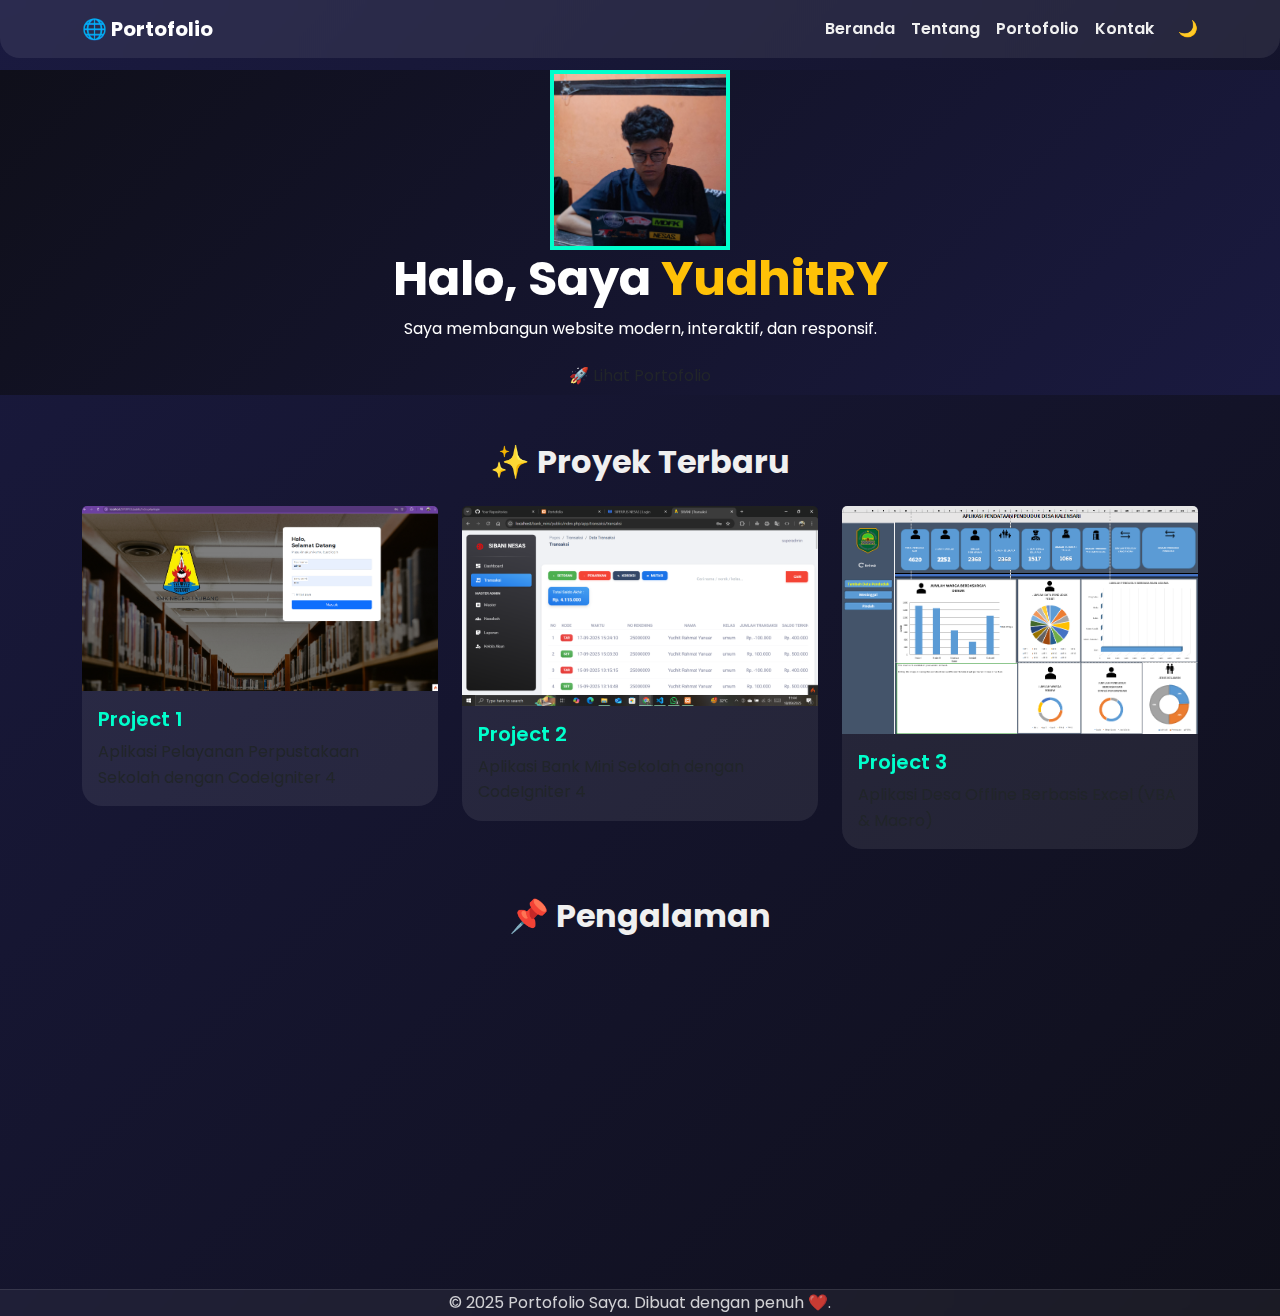
<file: index.html>
<!DOCTYPE html>
<html lang="id" data-bs-theme="light">
  <head>
    <meta charset="UTF-8" />
    <title>Portofolio Saya</title>
    <meta name="viewport" content="width=device-width, initial-scale=1" />

    <!-- Google Fonts -->
    <link href="https://fonts.googleapis.com/css2?family=Poppins:wght@300;500;700&display=swap" rel="stylesheet" />

    <!-- AOS CSS -->
    <link href="https://cdn.jsdelivr.net/npm/aos@2.3.4/dist/aos.css" rel="stylesheet" />

    <!-- Bootstrap CSS -->
    <link href="https://cdn.jsdelivr.net/npm/bootstrap@5.3.2/dist/css/bootstrap.min.css" rel="stylesheet" />

    <!-- Custom CSS -->
    <link href="assets/css/style.css" rel="stylesheet" />
  </head>

  <body>
    <!-- Navbar -->
    <nav class="navbar navbar-expand-lg fixed-top navbar-dark">
      <div class="container">
        <a class="navbar-brand fw-bold" href="index.html">🌐 Portofolio</a>
        <button class="navbar-toggler" type="button" data-bs-toggle="collapse" data-bs-target="#navbarNav">
          <span class="navbar-toggler-icon"></span>
        </button>
        <div class="collapse navbar-collapse" id="navbarNav">
          <ul class="navbar-nav ms-auto">
            <li class="nav-item"><a class="nav-link fw-semibold" href="index.html">Beranda</a></li>
            <li class="nav-item"><a class="nav-link fw-semibold" href="about.html">Tentang</a></li>
            <li class="nav-item"><a class="nav-link fw-semibold" href="portfolio.html">Portofolio</a></li>
            <li class="nav-item"><a class="nav-link fw-semibold" href="contact.html">Kontak</a></li>
            <li class="nav-item d-flex align-items-center ms-3">
              <span class="theme-toggle text-white" id="themeToggle">🌙</span>
            </li>
          </ul>
        </div>
      </div>
    </nav>

    <!-- Hero -->
    <section class="hero">
      <div class="content" data-aos="zoom-in">
        <div class="img-circle" data-aos="fade-up">
          <img src="assets/img/photo-saya.jpg" alt="Foto Saya" />
        </div>
        <h1>Halo, Saya <span class="text-warning">YudhitRY</span></h1>
        <p>Saya membangun website modern, interaktif, dan responsif.</p>
        <a href="portfolio.html" class="btn">🚀 Lihat Portofolio</a>
      </div>
    </section>

    <!-- Proyek -->
    <main class="container my-5">
      <h2 class="text-center mb-4 fw-bold">✨ Proyek Terbaru</h2>
      <div class="row g-4">
        <div class="col-md-4" data-aos="fade-up" data-aos-delay="100">
          <div class="card">
            <img src="assets/img/project1.png" class="card-img-top" alt="Project 1" />
            <div class="card-body">
              <h5 class="card-title">Project 1</h5>
              <p class="card-text">Aplikasi Pelayanan Perpustakaan Sekolah dengan CodeIgniter 4</p>
            </div>
          </div>
        </div>
        <div class="col-md-4" data-aos="fade-up" data-aos-delay="200">
          <div class="card">
            <img src="assets/img/project2.png" class="card-img-top" alt="Project 2" />
            <div class="card-body">
              <h5 class="card-title">Project 2</h5>
              <p class="card-text">Aplikasi Bank Mini Sekolah dengan CodeIgniter 4</p>
            </div>
          </div>
        </div>
        <div class="col-md-4" data-aos="fade-up" data-aos-delay="300">
          <div class="card">
            <img src="assets/img/project3.png" class="card-img-top" alt="Project 3" />
            <div class="card-body">
              <h5 class="card-title">Project 3</h5>
              <p class="card-text">Aplikasi Desa Offline Berbasis Excel (VBA & Macro)</p>
            </div>
          </div>
        </div>
      </div>
    </main>

    <!-- Timeline -->
    <section class="container my-5">
      <h2 class="text-center mb-4 fw-bold">📌 Pengalaman</h2>
      <div class="timeline">
        <div class="timeline-item" data-aos="fade-right" data-aos-delay="200">
          <h5>Magang SMKN 1 Subang</h5>
          <span class="timeline-date">2022 - 2023</span>
          <p>Menjadi Tenaga IT Support Di SMKN 1 Subang</p>
        </div>
        <div class="timeline-item" data-aos="fade-right">
          <h5>Web Developer - SMKN 1 Subang</h5>
          <span class="timeline-date">2024 - Sekarang</span>
          <p>Membangun aplikasi berbasis web modern dengan Framework CodeIgniter 4 dan Laravel.</p>
        </div>
        <div class="timeline-item" data-aos="fade-right" data-aos-delay="200">
          <h5>Freelancer</h5>
          <span class="timeline-date">2024 - Sekarang</span>
          <p>Mengerjakan berbagai project website untuk UMKM.</p>
        </div>
      </div>
    </section>

    <!-- Footer -->
    <footer class="text-center">
      <p class="mb-0">&copy; 2025 Portofolio Saya. Dibuat dengan penuh ❤️.</p>
    </footer>

    <!-- JS -->
    <script src="https://cdn.jsdelivr.net/npm/bootstrap@5.3.2/dist/js/bootstrap.bundle.min.js"></script>
    <script src="https://cdn.jsdelivr.net/npm/aos@2.3.4/dist/aos.js"></script>
    <script>
      AOS.init({ duration: 1000, once: true });

      // Navbar scroll effect
      window.addEventListener("scroll", function () {
        document.querySelector(".navbar").classList.toggle("scrolled", window.scrollY > 50);
      });

      // Dark/Light toggle
      const themeToggle = document.getElementById("themeToggle");
      themeToggle.addEventListener("click", () => {
        const html = document.documentElement;
        const isLight = html.getAttribute("data-bs-theme") === "light";
        html.setAttribute("data-bs-theme", isLight ? "dark" : "light");
        themeToggle.textContent = isLight ? "☀️" : "🌙";
      });
    </script>
  </body>
</html>
</file>
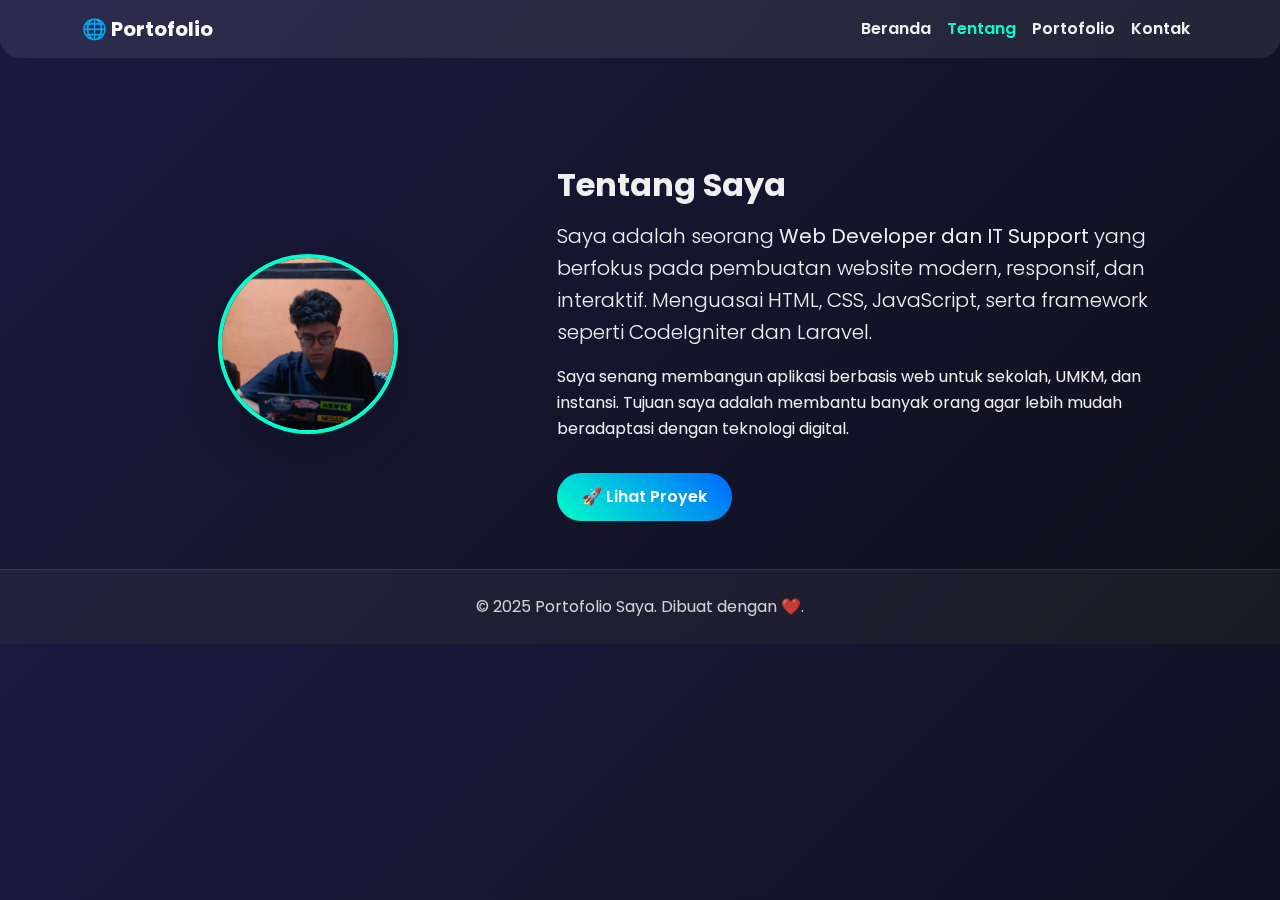
<file: about.html>
<!DOCTYPE html>
<html lang="id" data-bs-theme="light">
  <head>
    <meta charset="UTF-8" />
    <title>Tentang Saya - Portofolio</title>
    <meta name="viewport" content="width=device-width, initial-scale=1" />

    <!-- Google Fonts -->
    <link href="https://fonts.googleapis.com/css2?family=Poppins:wght@300;500;700&display=swap" rel="stylesheet" />
    <!-- Bootstrap -->
    <link href="https://cdn.jsdelivr.net/npm/bootstrap@5.3.2/dist/css/bootstrap.min.css" rel="stylesheet" />
    <!-- AOS -->
    <link href="https://cdn.jsdelivr.net/npm/aos@2.3.4/dist/aos.css" rel="stylesheet" />
    <!-- Custom CSS -->
    <link href="assets/css/style.css" rel="stylesheet" />
  </head>
  <body>
    <!-- Navbar -->
    <nav class="navbar navbar-expand-lg fixed-top navbar-dark">
      <div class="container">
        <a class="navbar-brand fw-bold" href="index.html">🌐 Portofolio</a>
        <button class="navbar-toggler" type="button" data-bs-toggle="collapse" data-bs-target="#navbarNav">
          <span class="navbar-toggler-icon"></span>
        </button>
        <div class="collapse navbar-collapse" id="navbarNav">
          <ul class="navbar-nav ms-auto">
            <li class="nav-item"><a class="nav-link fw-semibold" href="index.html">Beranda</a></li>
            <li class="nav-item"><a class="nav-link fw-semibold active" href="about.html">Tentang</a></li>
            <li class="nav-item"><a class="nav-link fw-semibold" href="portfolio.html">Portofolio</a></li>
            <li class="nav-item"><a class="nav-link fw-semibold" href="contact.html">Kontak</a></li>
          </ul>
        </div>
      </div>
    </nav>

    <!-- About Section -->
    <section class="container py-5 mt-5">
      <div class="row align-items-center">
        <div class="col-md-5 text-center" data-aos="fade-right">
          <img src="assets/img/photo-saya.jpg" class="rounded-circle shadow-lg img-fluid" alt="Foto Saya" />
        </div>
        <div class="col-md-7" data-aos="fade-left">
          <h2 class="fw-bold mb-3">Tentang Saya</h2>
          <p class="lead">Saya adalah seorang <b>Web Developer dan IT Support</b> yang berfokus pada pembuatan website modern, responsif, dan interaktif. Menguasai HTML, CSS, JavaScript, serta framework seperti CodeIgniter dan Laravel.</p>
          <p>Saya senang membangun aplikasi berbasis web untuk sekolah, UMKM, dan instansi. Tujuan saya adalah membantu banyak orang agar lebih mudah beradaptasi dengan teknologi digital.</p>
          <a href="portfolio.html" class="btn btn-gradient mt-3">🚀 Lihat Proyek</a>
        </div>
      </div>
    </section>

    <!-- Footer -->
    <footer class="text-center py-4">
      <p class="mb-0">&copy; 2025 Portofolio Saya. Dibuat dengan ❤️.</p>
    </footer>

    <!-- JS -->
    <script src="https://cdn.jsdelivr.net/npm/bootstrap@5.3.2/dist/js/bootstrap.bundle.min.js"></script>
    <script src="https://cdn.jsdelivr.net/npm/aos@2.3.4/dist/aos.js"></script>
    <script>
      AOS.init({ duration: 1000, once: true });
    </script>
  </body>
</html>
</file>
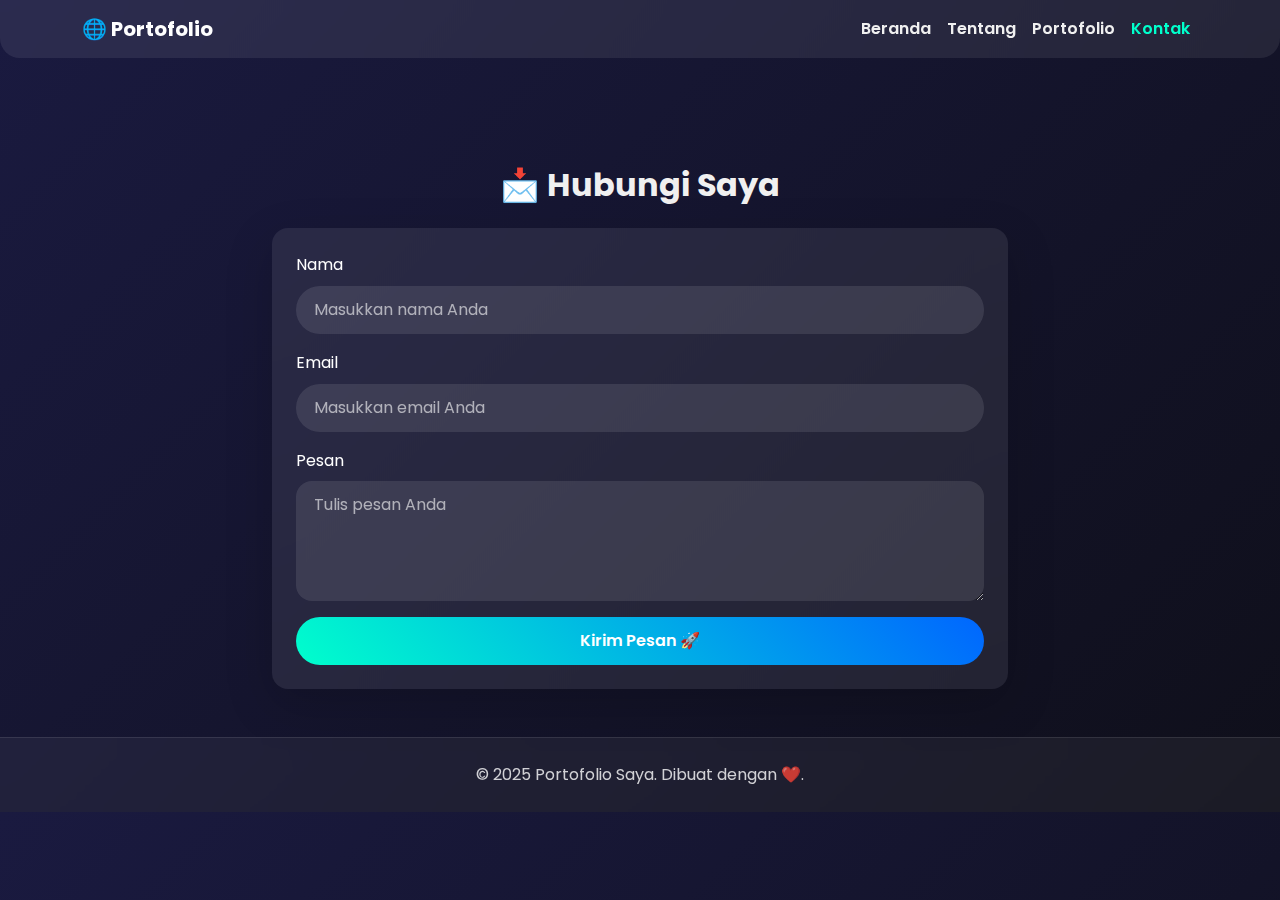
<file: contact.html>
<!DOCTYPE html>
<html lang="id" data-bs-theme="light">
  <head>
    <meta charset="UTF-8" />
    <title>Kontak Saya - Portofolio</title>
    <meta name="viewport" content="width=device-width, initial-scale=1" />

    <link href="https://fonts.googleapis.com/css2?family=Poppins:wght@300;500;700&display=swap" rel="stylesheet" />
    <link href="https://cdn.jsdelivr.net/npm/bootstrap@5.3.2/dist/css/bootstrap.min.css" rel="stylesheet" />
    <link href="https://cdn.jsdelivr.net/npm/aos@2.3.4/dist/aos.css" rel="stylesheet" />
    <link href="assets/css/style.css" rel="stylesheet" />
  </head>
  <body>
    <!-- Navbar -->
    <nav class="navbar navbar-expand-lg fixed-top navbar-dark">
      <div class="container">
        <a class="navbar-brand fw-bold" href="index.html">🌐 Portofolio</a>
        <button class="navbar-toggler" type="button" data-bs-toggle="collapse" data-bs-target="#navbarNav">
          <span class="navbar-toggler-icon"></span>
        </button>
        <div class="collapse navbar-collapse" id="navbarNav">
          <ul class="navbar-nav ms-auto">
            <li class="nav-item"><a class="nav-link fw-semibold" href="index.html">Beranda</a></li>
            <li class="nav-item"><a class="nav-link fw-semibold" href="about.html">Tentang</a></li>
            <li class="nav-item"><a class="nav-link fw-semibold" href="portfolio.html">Portofolio</a></li>
            <li class="nav-item"><a class="nav-link fw-semibold active" href="contact.html">Kontak</a></li>
          </ul>
        </div>
      </div>
    </nav>

    <!-- Contact Form -->
    <section class="container py-5 mt-5">
      <h2 class="fw-bold text-center mb-4">📩 Hubungi Saya</h2>
      <div class="row justify-content-center">
        <div class="col-md-8" data-aos="fade-up">
          <form class="p-4 rounded-4 shadow-lg" style="background: rgba(255, 255, 255, 0.08); backdrop-filter: blur(12px)">
            <div class="mb-3">
              <label for="name" class="form-label">Nama</label>
              <input type="text" class="form-control rounded-pill" id="name" placeholder="Masukkan nama Anda" />
            </div>
            <div class="mb-3">
              <label for="email" class="form-label">Email</label>
              <input type="email" class="form-control rounded-pill" id="email" placeholder="Masukkan email Anda" />
            </div>
            <div class="mb-3">
              <label for="message" class="form-label">Pesan</label>
              <textarea class="form-control rounded-4" id="message" rows="4" placeholder="Tulis pesan Anda"></textarea>
            </div>
            <button type="submit" class="btn btn-gradient w-100">Kirim Pesan 🚀</button>
          </form>
        </div>
      </div>
    </section>

    <!-- Footer -->
    <footer class="text-center py-4">
      <p class="mb-0">&copy; 2025 Portofolio Saya. Dibuat dengan ❤️.</p>
    </footer>

    <!-- JS -->
    <script src="https://cdn.jsdelivr.net/npm/bootstrap@5.3.2/dist/js/bootstrap.bundle.min.js"></script>
    <script src="https://cdn.jsdelivr.net/npm/aos@2.3.4/dist/aos.js"></script>
    <script>
      AOS.init({ duration: 1000, once: true });
    </script>
  </body>
</html>
</file>
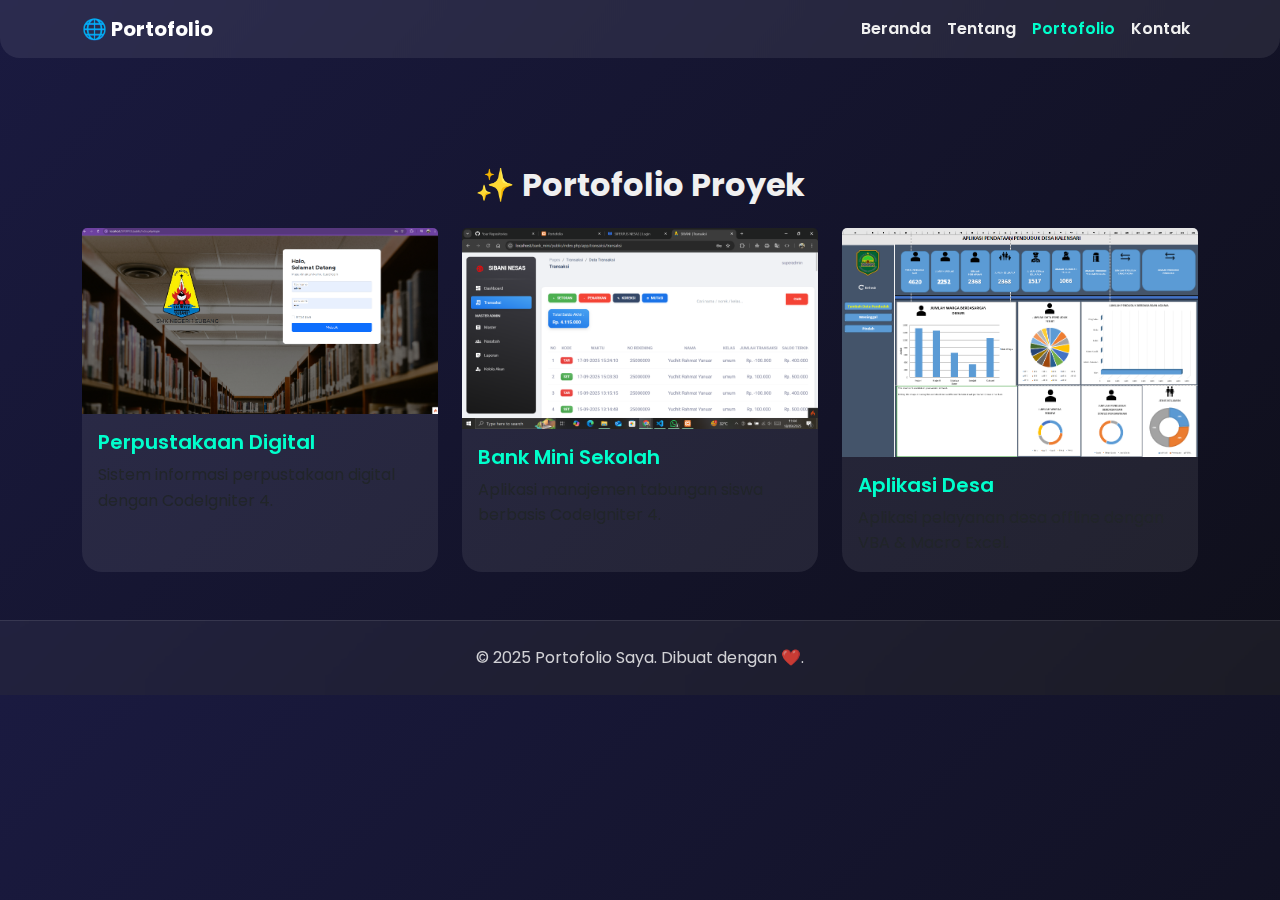
<file: portfolio.html>
<!DOCTYPE html>
<html lang="id" data-bs-theme="light">
  <head>
    <meta charset="UTF-8" />
    <title>Portofolio - Proyek Saya</title>
    <meta name="viewport" content="width=device-width, initial-scale=1" />

    <link href="https://fonts.googleapis.com/css2?family=Poppins:wght@300;500;700&display=swap" rel="stylesheet" />
    <link href="https://cdn.jsdelivr.net/npm/bootstrap@5.3.2/dist/css/bootstrap.min.css" rel="stylesheet" />
    <link href="https://cdn.jsdelivr.net/npm/aos@2.3.4/dist/aos.css" rel="stylesheet" />
    <link href="assets/css/style.css" rel="stylesheet" />
  </head>
  <body>
    <!-- Navbar -->
    <nav class="navbar navbar-expand-lg fixed-top navbar-dark">
      <div class="container">
        <a class="navbar-brand fw-bold" href="index.html">🌐 Portofolio</a>
        <button class="navbar-toggler" type="button" data-bs-toggle="collapse" data-bs-target="#navbarNav">
          <span class="navbar-toggler-icon"></span>
        </button>
        <div class="collapse navbar-collapse" id="navbarNav">
          <ul class="navbar-nav ms-auto">
            <li class="nav-item"><a class="nav-link fw-semibold" href="index.html">Beranda</a></li>
            <li class="nav-item"><a class="nav-link fw-semibold" href="about.html">Tentang</a></li>
            <li class="nav-item"><a class="nav-link fw-semibold active" href="portfolio.html">Portofolio</a></li>
            <li class="nav-item"><a class="nav-link fw-semibold" href="contact.html">Kontak</a></li>
          </ul>
        </div>
      </div>
    </nav>

    <!-- Portfolio Section -->
    <section class="container py-5 mt-5">
      <h2 class="fw-bold text-center mb-4">✨ Portofolio Proyek</h2>
      <div class="row g-4">
        <div class="col-md-4" data-aos="fade-up">
          <div class="card h-100">
            <img src="assets/img/project1.png" class="card-img-top" alt="Project 1" />
            <div class="card-body">
              <h5 class="card-title">Perpustakaan Digital</h5>
              <p class="card-text">Sistem informasi perpustakaan digital dengan CodeIgniter 4.</p>
            </div>
          </div>
        </div>
        <div class="col-md-4" data-aos="fade-up" data-aos-delay="100">
          <div class="card h-100">
            <img src="assets/img/project2.png" class="card-img-top" alt="Project 2" />
            <div class="card-body">
              <h5 class="card-title">Bank Mini Sekolah</h5>
              <p class="card-text">Aplikasi manajemen tabungan siswa berbasis CodeIgniter 4.</p>
            </div>
          </div>
        </div>
        <div class="col-md-4" data-aos="fade-up" data-aos-delay="200">
          <div class="card h-100">
            <img src="assets/img/project3.png" class="card-img-top" alt="Project 3" />
            <div class="card-body">
              <h5 class="card-title">Aplikasi Desa</h5>
              <p class="card-text">Aplikasi pelayanan desa offline dengan VBA & Macro Excel.</p>
            </div>
          </div>
        </div>
      </div>
    </section>

    <!-- Footer -->
    <footer class="text-center py-4">
      <p class="mb-0">&copy; 2025 Portofolio Saya. Dibuat dengan ❤️.</p>
    </footer>

    <!-- JS -->
    <script src="https://cdn.jsdelivr.net/npm/bootstrap@5.3.2/dist/js/bootstrap.bundle.min.js"></script>
    <script src="https://cdn.jsdelivr.net/npm/aos@2.3.4/dist/aos.js"></script>
    <script>
      AOS.init({ duration: 1000, once: true });
    </script>
  </body>
</html>
</file>
<file: assets/css/style.css>
/* 🌐 Global Styles */
body {
  font-family: 'Poppins', sans-serif;
  background: linear-gradient(135deg, #1a1a40, #0f0f1a);
  color: #f0f0f0;
  line-height: 1.6;
  padding-top: 70px;
}

/* 🌌 Navbar Glassmorphism */
.navbar {
  background: rgba(255, 255, 255, 0.08);
  backdrop-filter: blur(12px);
  border-radius: 0 0 20px 20px;
  transition: background 0.3s ease-in-out;
}
.navbar .nav-link {
  color: #f0f0f0 !important;
  transition: color 0.3s ease-in-out;
}
.navbar .nav-link:hover,
.navbar .nav-link.active {
  color: #00ffcc !important;
}

/* 🟣 Hero Section */
.hero {
  background: linear-gradient(135deg, #0f0f1a, #1a1a40);
  color: white;
  text-align: center;
}
.hero h1 {
  font-size: 3rem;
  font-weight: 700;
}
.hero .lead {
  font-size: 1.2rem;
}

/* ✨ Glow Foto Profil */
.hero img,
.rounded-circle {
  width: 180px;
  height: 180px;
  object-fit: cover;
  border: 4px solid #00ffcc;
  animation: glowPulse 3s infinite;
}
@keyframes glowPulse {
  0%   { box-shadow: 0 0 10px #00ffcc, 0 0 20px #00ffcc; }
  50%  { box-shadow: 0 0 25px #00ffcc, 0 0 50px #00ffcc; }
  100% { box-shadow: 0 0 10px #00ffcc, 0 0 20px #00ffcc; }
}

/* 🎇 Typing Effect */
.typing-text {
  border-right: 2px solid #fff;
  white-space: nowrap;
  overflow: hidden;
  display: inline-block;
  animation: typing 4s steps(30, end) infinite alternate,
             blink 0.7s step-end infinite;
}
@keyframes typing {
  from { width: 0; }
  to   { width: 100%; }
}
@keyframes blink {
  50% { border-color: transparent; }
}

/* 🃏 Card */
.card {
  background: rgba(255, 255, 255, 0.08);
  border: none;
  border-radius: 20px;
  transition: transform 0.3s ease, box-shadow 0.3s ease;
}
.card:hover {
  transform: translateY(-8px);
  box-shadow: 0 10px 25px rgba(0, 255, 204, 0.4);
}
.card-title {
  color: #00ffcc;
  font-weight: 600;
}

/* 📋 Form Kontak */
form {
  color: white;
}
form .form-control {
  background: rgba(255, 255, 255, 0.1);
  border: none;
  color: white;
  padding: 12px 18px;
}
form .form-control::placeholder {
  color: rgba(255, 255, 255, 0.6);
}
form .form-control:focus {
  background: rgba(255, 255, 255, 0.15);
  outline: none;
  box-shadow: 0 0 10px #00ffcc;
}

/* 🔘 Gradient Button */
.btn-gradient {
  background: linear-gradient(45deg, #00ffcc, #0066ff);
  border: none;
  color: white;
  padding: 12px 25px;
  border-radius: 30px;
  font-weight: 600;
  transition: all 0.3s ease;
}
.btn-gradient:hover {
  background: linear-gradient(45deg, #0066ff, #00ffcc);
  box-shadow: 0 0 15px #00ffcc;
  transform: scale(1.05);
}

/* 🦶 Footer */
footer {
  background: rgba(255, 255, 255, 0.05);
  backdrop-filter: blur(8px);
  border-top: 1px solid rgba(255, 255, 255, 0.1);
  color: rgba(255, 255, 255, 0.8);
}

/* 📱 Responsive */
@media (max-width: 768px) {
  .hero h1 {
    font-size: 2rem;
  }
  .hero img {
    width: 140px;
    height: 140px;
  }
}
</file>
